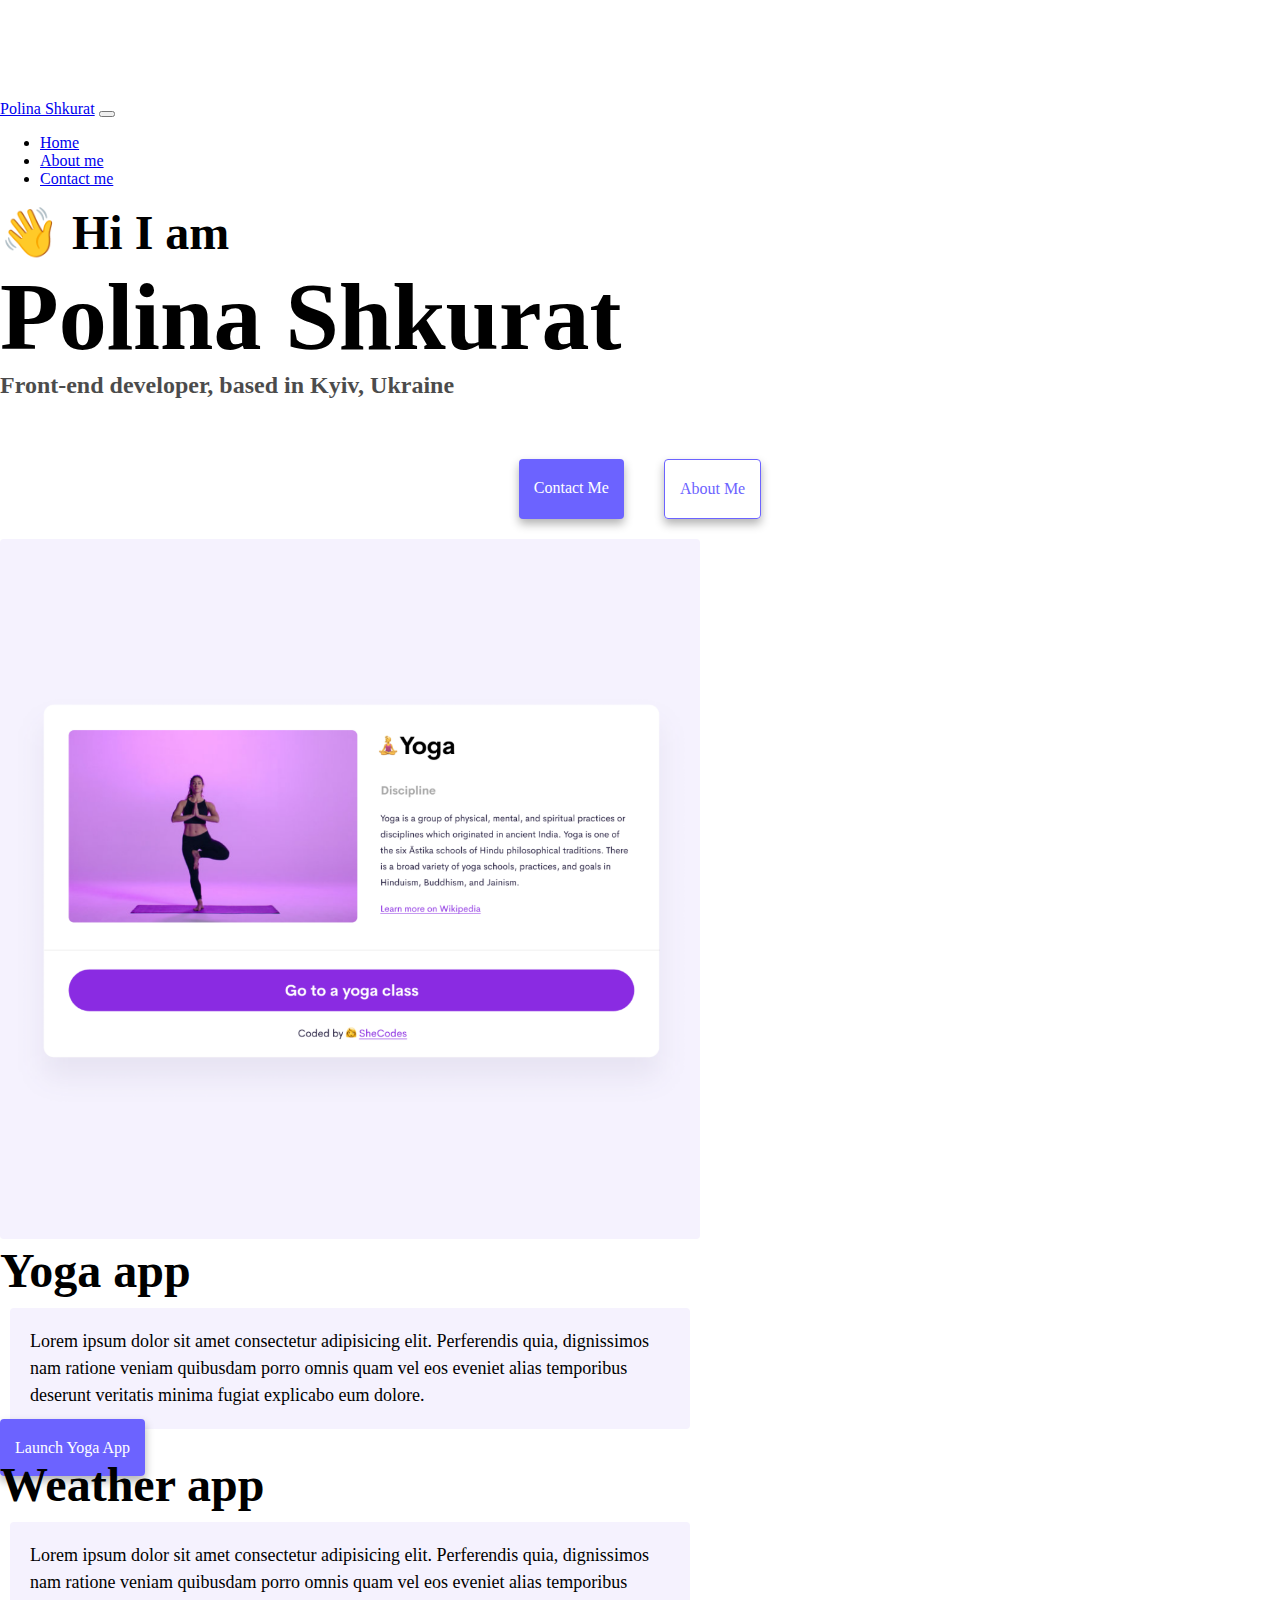
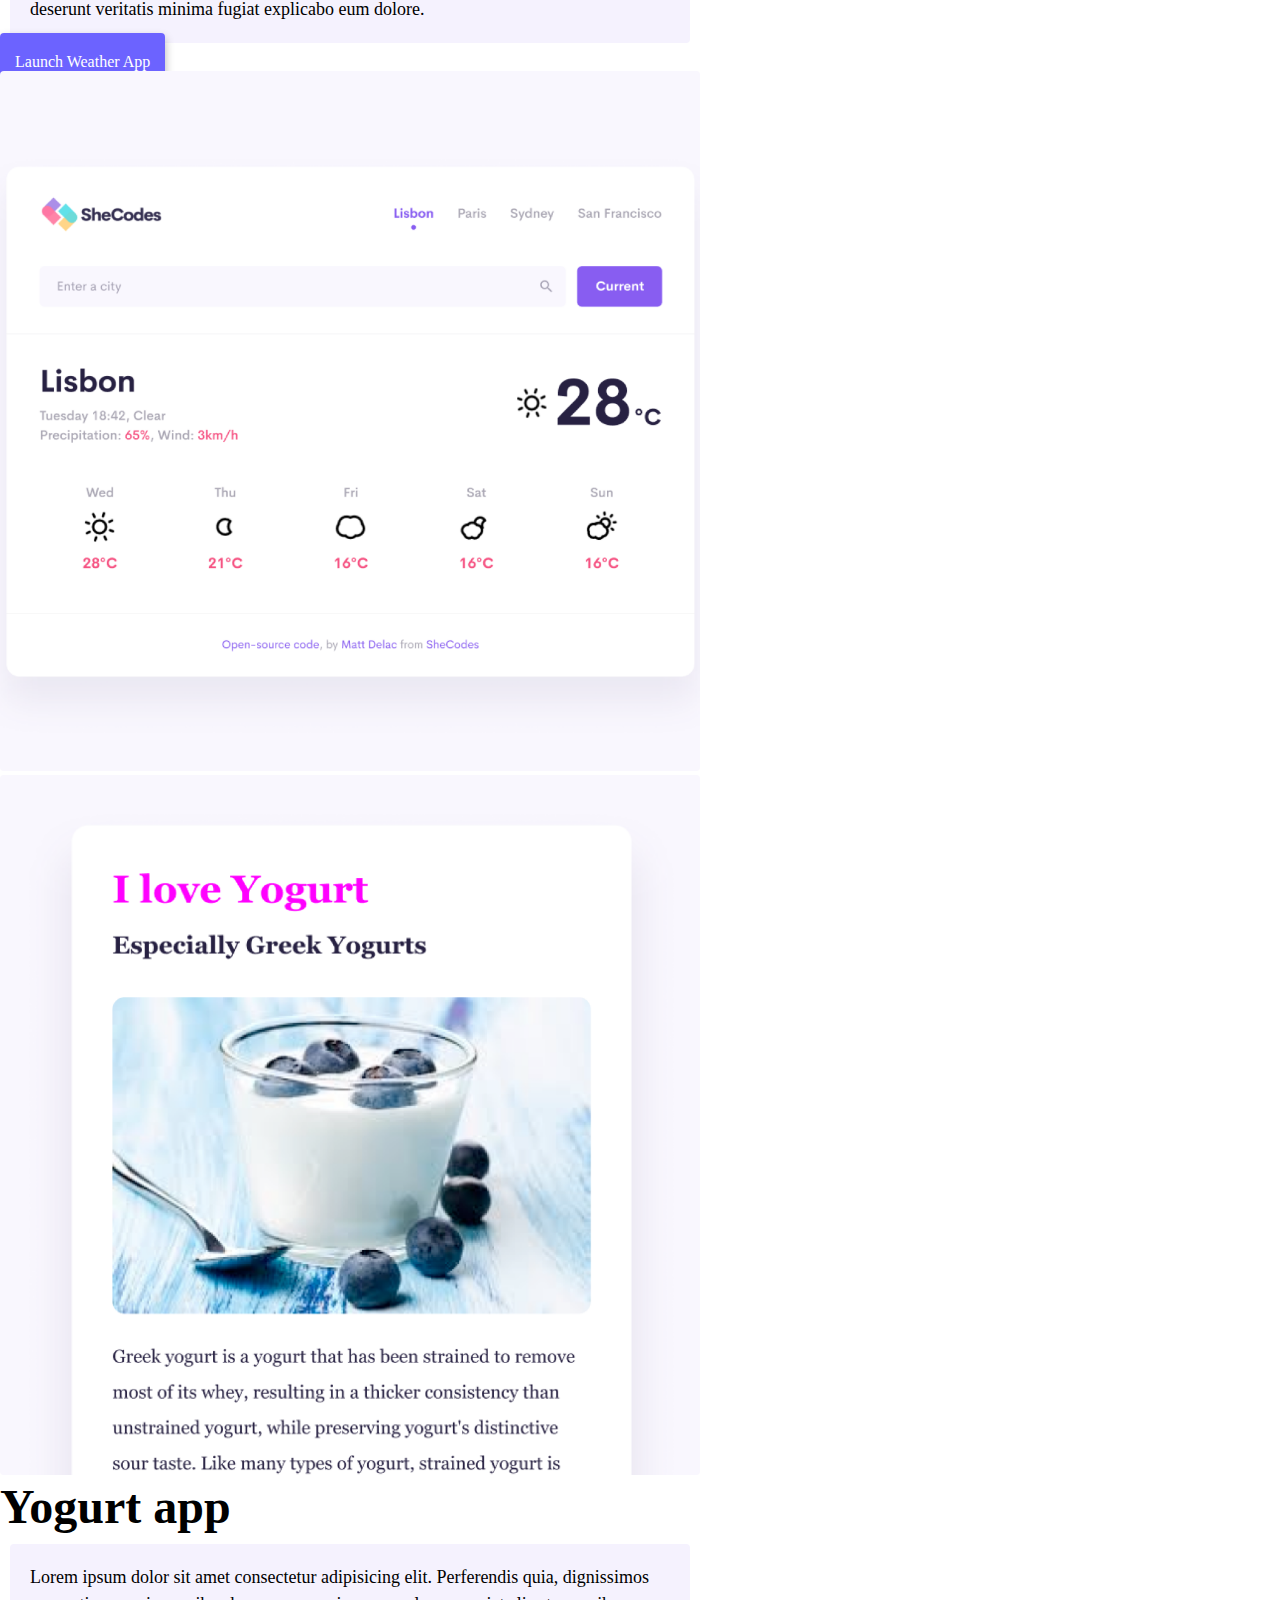
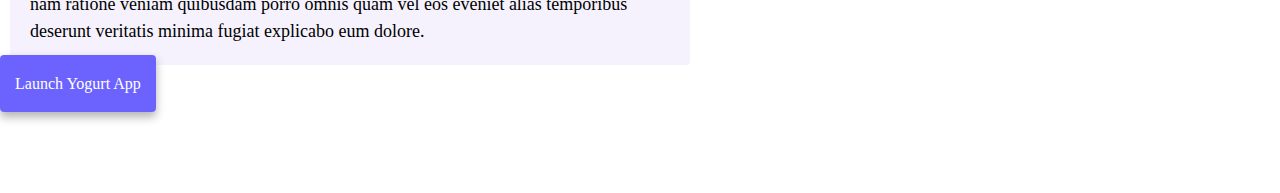
<file: index.html>
<!DOCTYPE html>
<html lang="en">
  <head>
    <meta
      name="description"
      content="This is a website about Polina Shkurat. It contains portfolio and contact information and everything you need to know about the front-end developer Polina Shkurat."
    />
    <meta charset="UTF-8" />
    <meta http-equiv="X-UA-Compatible" content="IE=edge" />
    <meta name="viewport" content="width=device-width, initial-scale=1.0" />
    <link
      href="https://cdn.jsdelivr.net/npm/bootstrap@5.3.0-alpha3/dist/css/bootstrap.min.css"
      rel="stylesheet"
      integrity="sha384-KK94CHFLLe+nY2dmCWGMq91rCGa5gtU4mk92HdvYe+M/SXH301p5ILy+dN9+nJOZ"
      crossorigin="anonymous"
    />
    <script
      src="https://cdn.jsdelivr.net/npm/bootstrap@5.3.0-alpha3/dist/js/bootstrap.bundle.min.js"
      integrity="sha384-ENjdO4Dr2bkBIFxQpeoTz1HIcje39Wm4jDKdf19U8gI4ddQ3GYNS7NTKfAdVQSZe"
      crossorigin="anonymous"
    ></script>

    <title>Developer Polina Shkurat</title>
    <link rel="stylesheet" href="style.css" />
  </head>
  <body>
    <nav class="navbar navbar-expand-lg bg-light fixed-top">
      <div class="container-fluid">
        <a class="navbar-brand" href="index.html">Polina Shkurat</a>
        <button
          class="navbar-toggler"
          type="button"
          data-bs-toggle="collapse"
          data-bs-target="#navbarNav"
          aria-controls="navbarNav"
          aria-expanded="false"
          aria-label="Toggle navigation"
        >
          <span class="navbar-toggler-icon"></span>
        </button>
        <div class="collapse navbar-collapse" id="navbarNav">
          <ul class="navbar-nav">
            <li class="nav-item">
              <a
                class="nav-link active"
                title="main page"
                aria-current="page"
                href="index.html"
                >Home</a
              >
            </li>
            <li class="nav-item">
              <a class="nav-link" title="about Polina" href="about.html"
                >About me</a
              >
            </li>
            <li class="nav-item">
              <a
                class="nav-link"
                title="contact information"
                href="about.html#contact"
                >Contact me</a
              >
            </li>
          </ul>
        </div>
      </div>
    </nav>
    <h2 class="text-center mt-5">👋 Hi I am</h2>
    <h1 class="text-center">Polina Shkurat</h1>
    <h3 class="text-center">Front-end developer, based in Kyiv, Ukraine</h3>
    <div class="navigation-links mb-5">
      <a href="about.html#contact" title="contact details" class="primary-link"
        >Contact me</a
      >
      <a href="about.html" title="About Polina" class="secondary-link"
        >About me</a
      >
    </div>
    <div class="container">
      <div class="row">
        <div class="col-sm-6">
          <img
            src="images/yoga.png"
            alt="Yoga image"
            class="img-fluid rounded d-none d-sm-block"
          />
        </div>
        <div class="col-sm-6">
          <h2 class="mb-3">Yoga app</h2>
          <p>
            Lorem ipsum dolor sit amet consectetur adipisicing elit. Perferendis
            quia, dignissimos nam ratione veniam quibusdam porro omnis quam vel
            eos eveniet alias temporibus deserunt veritatis minima fugiat
            explicabo eum dolore.
          </p>
          <div class="mt-5">
            <a
              href="#"
              title="click to launch"
              class="primary-link project-link"
              >Launch Yoga App</a
            >
          </div>
        </div>
      </div>
      <div class="row mt-5">
        <div class="col-sm-6">
          <h2 class="mb-3">Weather app</h2>
          <p>
            Lorem ipsum dolor sit amet consectetur adipisicing elit. Perferendis
            quia, dignissimos nam ratione veniam quibusdam porro omnis quam vel
            eos eveniet alias temporibus deserunt veritatis minima fugiat
            explicabo eum dolore.
          </p>
          <div class="mb-5 mt-5">
            <a
              href="#"
              title="click to launch"
              class="primary-link project-link"
              >Launch Weather App</a
            >
          </div>
        </div>
        <div class="col-sm-6">
          <img
            src="images/weather.png"
            alt="weather forecast image"
            class="img-fluid rounded d-none d-sm-block"
          />
        </div>
      </div>
      <div class="row mt-5">
        <div class="col-sm-6">
          <img
            src="images/yogurt.png"
            alt="Greek Yogurt"
            class="img-fluid rounded d-none d-sm-block"
          />
        </div>
        <div class="col-sm-6">
          <h2 class="mb-3">Yogurt app</h2>
          <p>
            Lorem ipsum dolor sit amet consectetur adipisicing elit. Perferendis
            quia, dignissimos nam ratione veniam quibusdam porro omnis quam vel
            eos eveniet alias temporibus deserunt veritatis minima fugiat
            explicabo eum dolore.
          </p>
          <div class="mt-5 mb-5">
            <a
              href="#"
              title="click to launch"
              class="primary-link project-link"
              >Launch Yogurt App</a
            >
          </div>
        </div>
      </div>
    </div>
  </body>
</html>
</file>
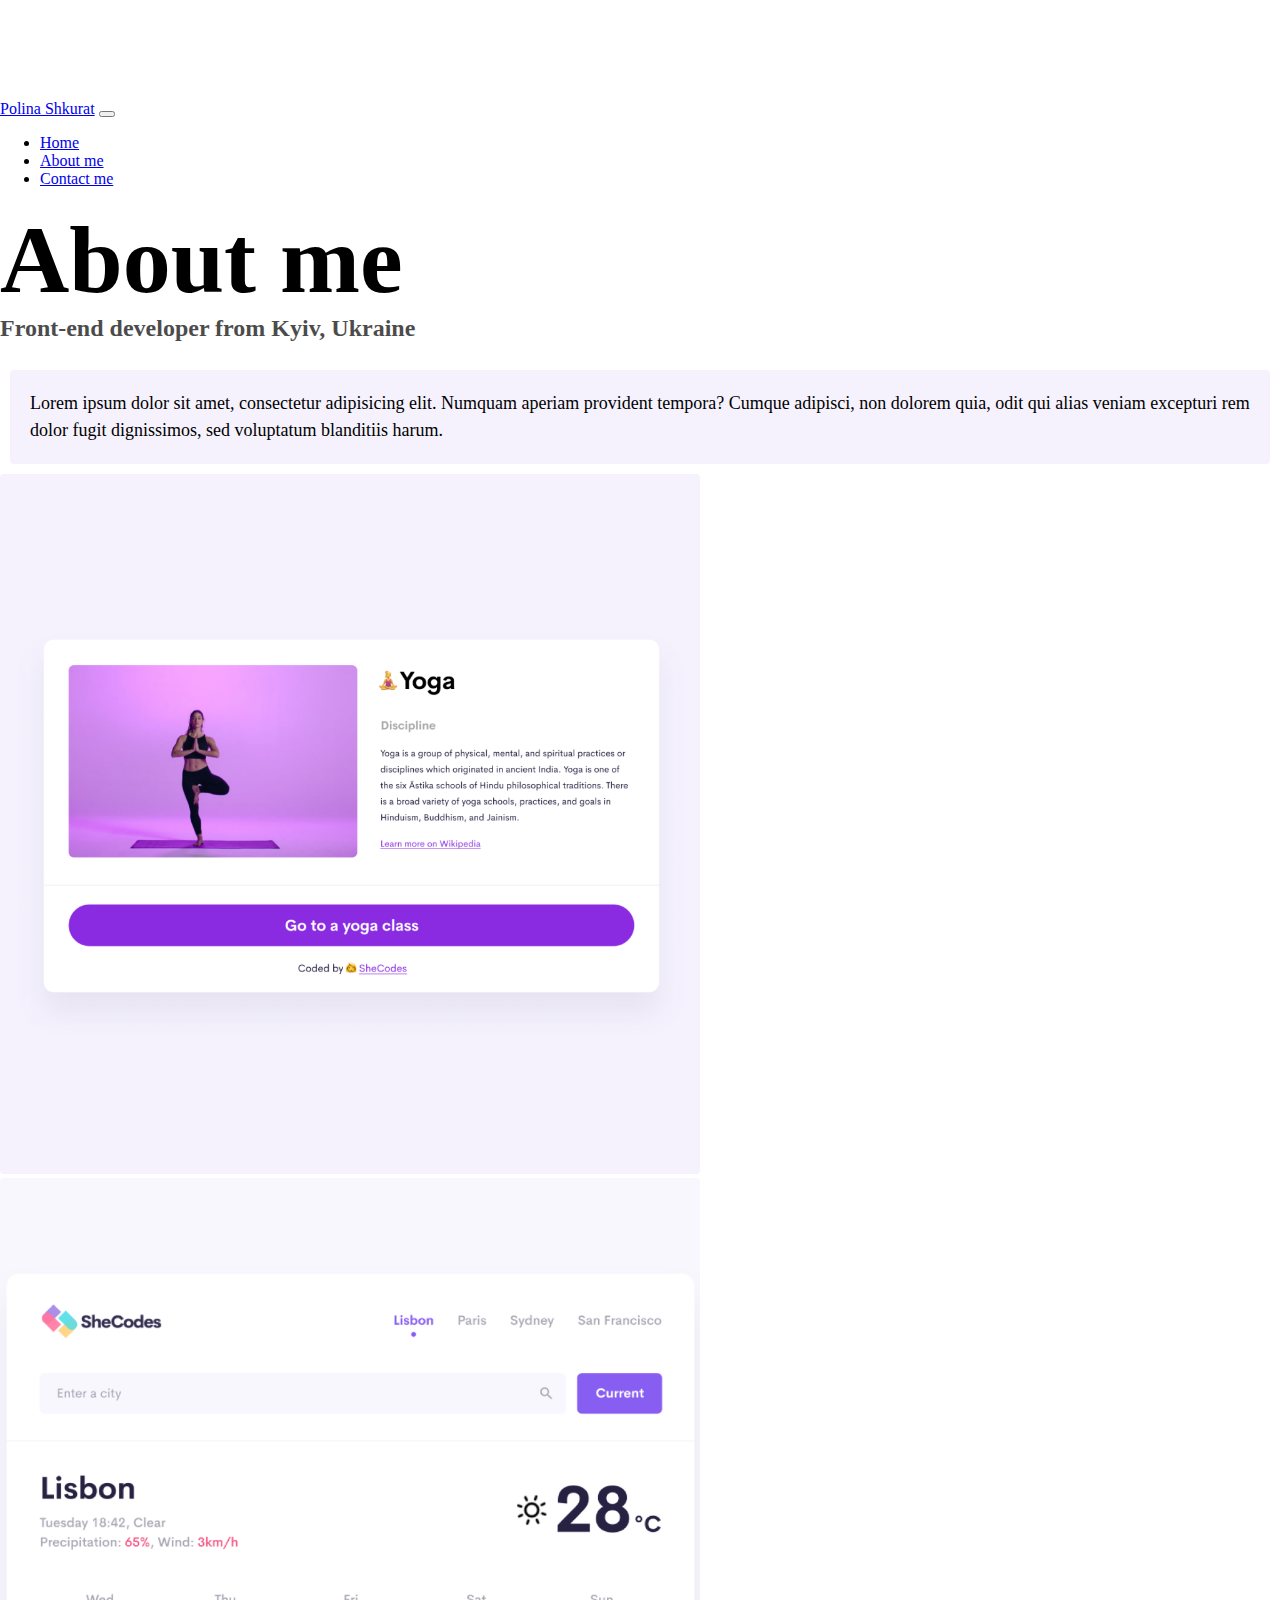
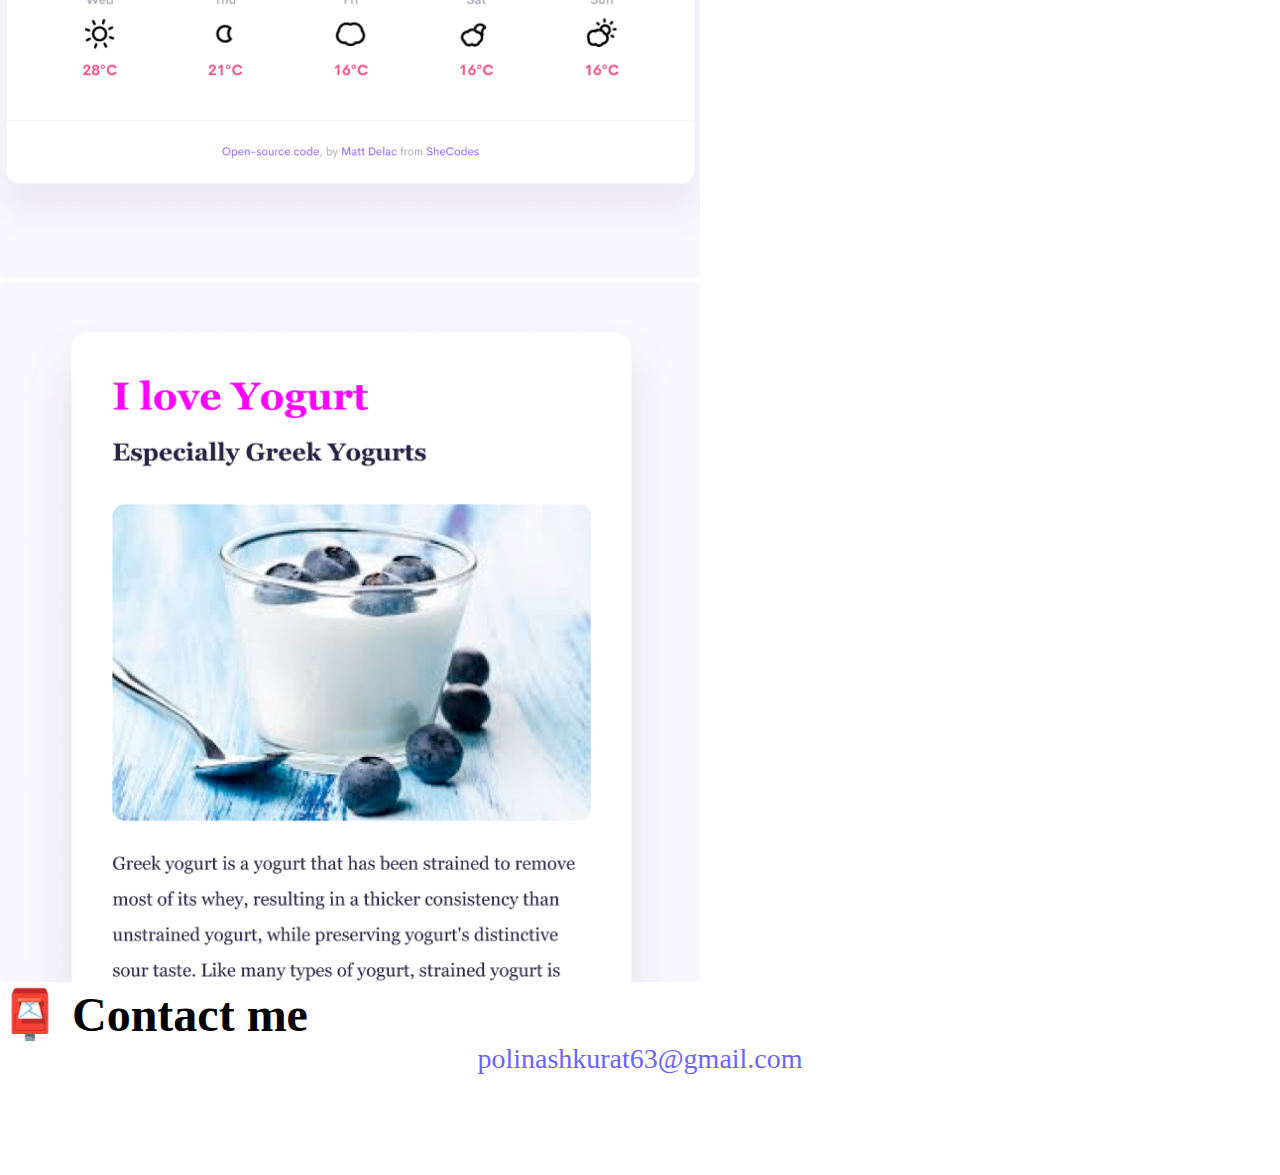
<file: about.html>
<!DOCTYPE html>
<html lang="en">
  <head>
    <meta
      name="description"
      content="This is a website about Polina Shkurat. It contains portfolio and contact information and everything you need to know about the front-end developer Polina Shkurat."
    />
    <meta charset="UTF-8" />
    <meta http-equiv="X-UA-Compatible" content="IE=edge" />
    <meta name="viewport" content="width=device-width, initial-scale=1.0" />
    <link
      href="https://cdn.jsdelivr.net/npm/bootstrap@5.3.0-alpha3/dist/css/bootstrap.min.css"
      rel="stylesheet"
      integrity="sha384-KK94CHFLLe+nY2dmCWGMq91rCGa5gtU4mk92HdvYe+M/SXH301p5ILy+dN9+nJOZ"
      crossorigin="anonymous"
    />
    <script
      src="https://cdn.jsdelivr.net/npm/bootstrap@5.3.0-alpha3/dist/js/bootstrap.bundle.min.js"
      integrity="sha384-ENjdO4Dr2bkBIFxQpeoTz1HIcje39Wm4jDKdf19U8gI4ddQ3GYNS7NTKfAdVQSZe"
      crossorigin="anonymous"
    ></script>
    <link rel="stylesheet" href="style.css" />
    <title>About Polina</title>
  </head>
  <body>
    <nav class="navbar navbar-expand-lg bg-light fixed-top">
      <div class="container-fluid">
        <a class="navbar-brand" href="index.html">Polina Shkurat</a>
        <button
          class="navbar-toggler"
          type="button"
          data-bs-toggle="collapse"
          data-bs-target="#navbarNav"
          aria-controls="navbarNav"
          aria-expanded="false"
          aria-label="Toggle navigation"
        >
          <span class="navbar-toggler-icon"></span>
        </button>
        <div class="collapse navbar-collapse" id="navbarNav">
          <ul class="navbar-nav">
            <li class="nav-item">
              <a
                class="nav-link"
                aria-current="page"
                title="main page"
                href="index.html"
                >Home</a
              >
            </li>
            <li class="nav-item">
              <a class="nav-link active" title="about Polina" href="about.html"
                >About me</a
              >
            </li>
            <li class="nav-item">
              <a
                class="nav-link"
                title="contact information"
                href="about.html#contact"
                >Contact me</a
              >
            </li>
          </ul>
        </div>
      </div>
    </nav>

    <h1 class="text-center mt-5">About me</h1>
    <h3 class="text-center">Front-end developer from Kyiv, Ukraine</h3>
    <br />
    <p class="text-center">
      Lorem ipsum dolor sit amet, consectetur adipisicing elit. Numquam aperiam
      provident tempora? Cumque adipisci, non dolorem quia, odit qui alias
      veniam excepturi rem dolor fugit dignissimos, sed voluptatum blanditiis
      harum.
    </p>
    <div class="container">
      <div class="row">
        <div class="col-sm-4">
          <img
            src="images/yoga.png"
            alt="Yoga image"
            class="img-fluid p-2 mb-4 shadow rounded"
          />
        </div>
        <div class="col-sm-4">
          <img
            src="images/weather.png"
            alt="Weather forecast image"
            class="img-fluid p-2 mb-4 shadow rounded"
          />
        </div>
        <div class="col-sm-4">
          <img
            src="images/yogurt.png"
            alt="Greek Yogurt"
            class="img-fluid p-2 mb-4 shadow rounded"
          />
        </div>
      </div>
    </div>
    <div id="contact" class="mt-5">
      <h2 class="text-center">📮 Contact me</h2>
      <a
        href="mailto:polinashkurat63@gmail.com"
        title="contact via email"
        class="email-link mb-3"
      >
        polinashkurat63@gmail.com
      </a>
    </div>
  </body>
</html>
</file>
<file: style.css>
:root {
  --primary-color: #6c63ff;
  --secondary-color: #f5f2fe;
  --box-shadow: 0 5px 10px rgba(0, 0, 0, 0.3);
}

h1,
h2,
h3 {
  margin: 0;
}

h1 {
  font-size: 96px;
}

h2 {
  font-size: 48px;
}

h3 {
  font-size: 24px;
  opacity: 0.7;
}

p {
  background: var(--secondary-color);
  padding: 20px;
  border-radius: 4px;
  font-size: 18px;
  line-height: 1.5;
}

.navigation-links {
  display: flex;
  margin-top: 40px;
  justify-content: center;
}

.navigation-links a {
  margin: 20px;
}

.primary-link {
  background: var(--primary-color);
  box-shadow: var(--box-shadow);
  color: white;
  border-radius: 4px;
  padding: 20px 15px;
  text-decoration: none;
  text-transform: capitalize;
}

.secondary-link {
  color: var(--primary-color);
  border: 1px solid var(--primary-color);
  box-shadow: var(--box-shadow);
  border-radius: 4px;
  padding: 20px 15px;
  text-decoration: none;
  text-transform: capitalize;
}

.homepage-link {
  color: var(--primary-color);
  text-align: center;
  display: block;
}

p {
  display: flex;
  margin: 30px 0;
}

p {
  margin: 10px;
}

.email-link {
  display: flex;
  justify-content: center;
  color: var(--primary-color);
  font-size: 28px;
  text-decoration: none;
}

.email-link:hover {
  text-decoration: underline;
}

.container {
  max-width: 700px;
}
.rounded {
  border-radius: 0.25rem;
}
.img-fluid {
  max-width: 100%;
  height: auto;
}

@media (max-width: 576px) {
  h1 {
    font-size: 48px;
    line-height: 1.5;
  }

  h2 {
    font-size: 32px;
    text-align: center;
  }

  p {
    text-align: center;
  }

  .project-link {
    display: block;
    text-align: center;
    margin: 0 20px;
  }
}
body {
  margin: 100px 0;
}
</file>
